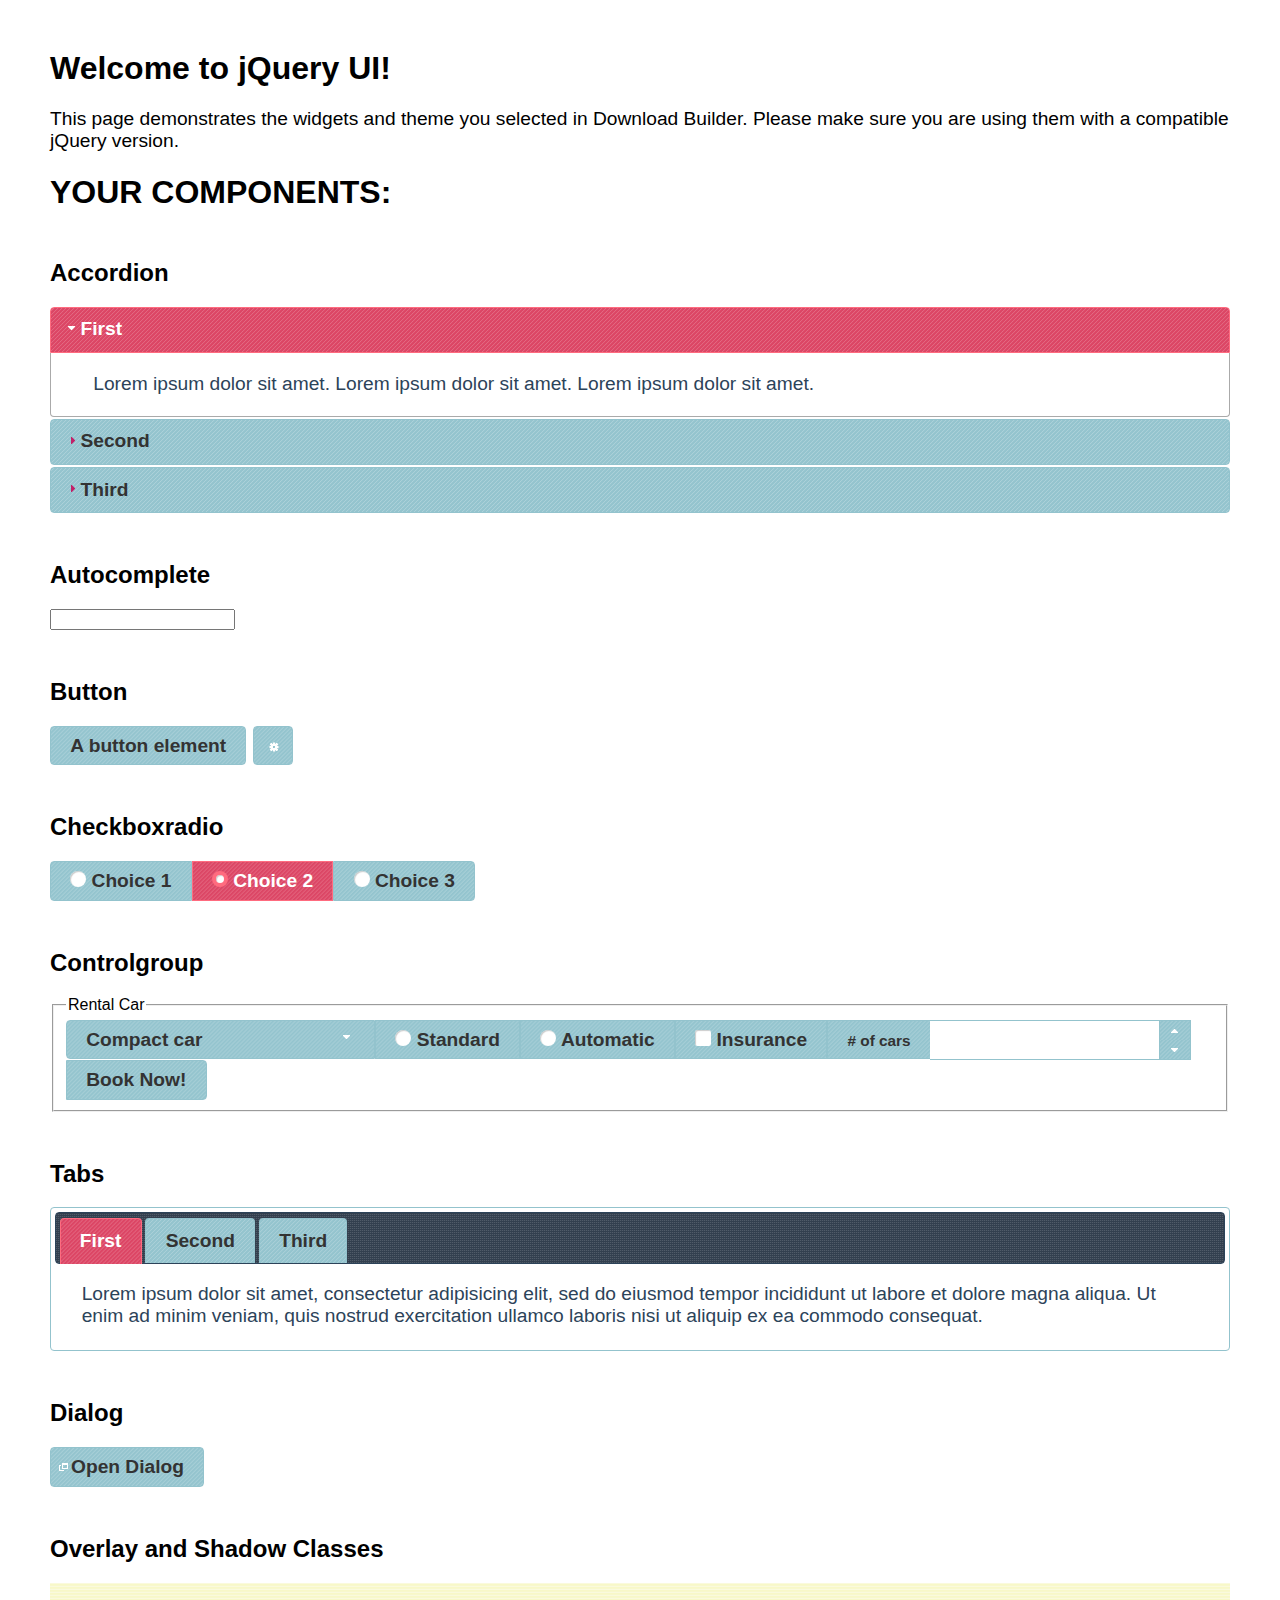
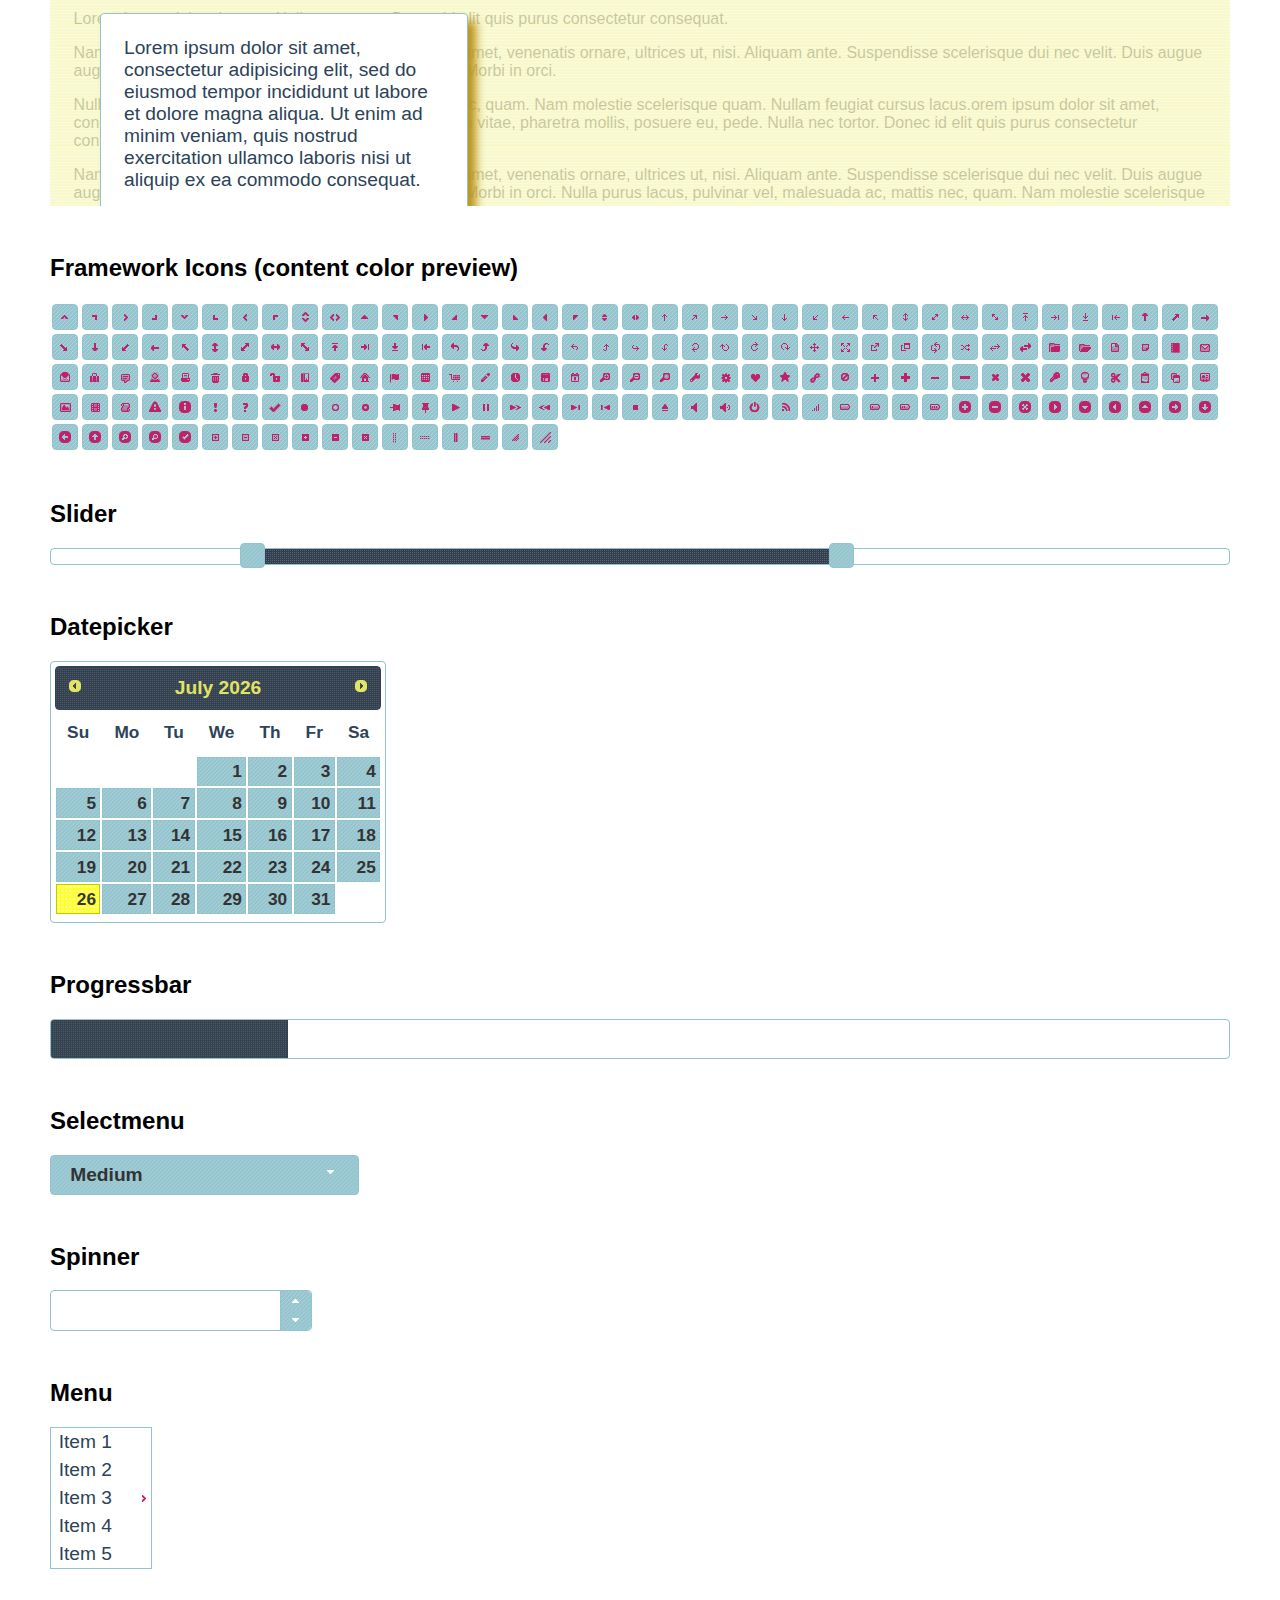
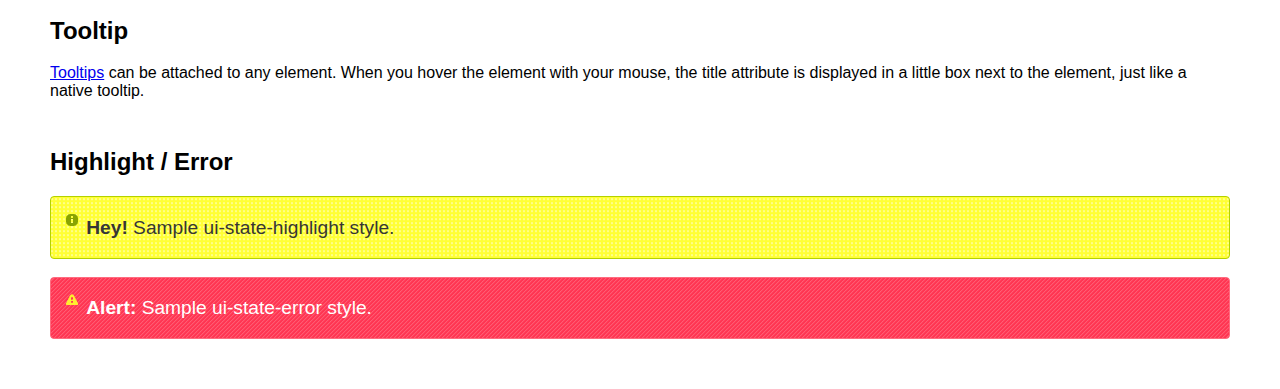
<file: gmtools/static/js/jquery-ui-1.12.1/index.html>
<!doctype html>
<html lang="us">
<head>
	<meta charset="utf-8">
	<title>jQuery UI Example Page</title>
	<link href="jquery-ui.css" rel="stylesheet">
	<style>
	body{
		font-family: "Trebuchet MS", sans-serif;
		margin: 50px;
	}
	.demoHeaders {
		margin-top: 2em;
	}
	#dialog-link {
		padding: .4em 1em .4em 20px;
		text-decoration: none;
		position: relative;
	}
	#dialog-link span.ui-icon {
		margin: 0 5px 0 0;
		position: absolute;
		left: .2em;
		top: 50%;
		margin-top: -8px;
	}
	#icons {
		margin: 0;
		padding: 0;
	}
	#icons li {
		margin: 2px;
		position: relative;
		padding: 4px 0;
		cursor: pointer;
		float: left;
		list-style: none;
	}
	#icons span.ui-icon {
		float: left;
		margin: 0 4px;
	}
	.fakewindowcontain .ui-widget-overlay {
		position: absolute;
	}
	select {
		width: 200px;
	}
	</style>
</head>
<body>

<h1>Welcome to jQuery UI!</h1>

<div class="ui-widget">
	<p>This page demonstrates the widgets and theme you selected in Download Builder. Please make sure you are using them with a compatible jQuery version.</p>
</div>

<h1>YOUR COMPONENTS:</h1>


<!-- Accordion -->
<h2 class="demoHeaders">Accordion</h2>
<div id="accordion">
	<h3>First</h3>
	<div>Lorem ipsum dolor sit amet. Lorem ipsum dolor sit amet. Lorem ipsum dolor sit amet.</div>
	<h3>Second</h3>
	<div>Phasellus mattis tincidunt nibh.</div>
	<h3>Third</h3>
	<div>Nam dui erat, auctor a, dignissim quis.</div>
</div>



<!-- Autocomplete -->
<h2 class="demoHeaders">Autocomplete</h2>
<div>
	<input id="autocomplete" title="type &quot;a&quot;">
</div>



<!-- Button -->
<h2 class="demoHeaders">Button</h2>
<button id="button">A button element</button>
<button id="button-icon">An icon-only button</button>



<!-- Checkboxradio -->
<h2 class="demoHeaders">Checkboxradio</h2>
<form style="margin-top: 1em;">
	<div id="radioset">
		<input type="radio" id="radio1" name="radio"><label for="radio1">Choice 1</label>
		<input type="radio" id="radio2" name="radio" checked="checked"><label for="radio2">Choice 2</label>
		<input type="radio" id="radio3" name="radio"><label for="radio3">Choice 3</label>
	</div>
</form>



<!-- Controlgroup -->
<h2 class="demoHeaders">Controlgroup</h2>
<fieldset>
	<legend>Rental Car</legend>
	<div id="controlgroup">
		<select id="car-type">
			<option>Compact car</option>
			<option>Midsize car</option>
			<option>Full size car</option>
			<option>SUV</option>
			<option>Luxury</option>
			<option>Truck</option>
			<option>Van</option>
		</select>
		<label for="transmission-standard">Standard</label>
		<input type="radio" name="transmission" id="transmission-standard">
		<label for="transmission-automatic">Automatic</label>
		<input type="radio" name="transmission" id="transmission-automatic">
		<label for="insurance">Insurance</label>
		<input type="checkbox" name="insurance" id="insurance">
		<label for="horizontal-spinner" class="ui-controlgroup-label"># of cars</label>
		<input id="horizontal-spinner" class="ui-spinner-input">
		<button>Book Now!</button>
	</div>
</fieldset>



<!-- Tabs -->
<h2 class="demoHeaders">Tabs</h2>
<div id="tabs">
	<ul>
		<li><a href="#tabs-1">First</a></li>
		<li><a href="#tabs-2">Second</a></li>
		<li><a href="#tabs-3">Third</a></li>
	</ul>
	<div id="tabs-1">Lorem ipsum dolor sit amet, consectetur adipisicing elit, sed do eiusmod tempor incididunt ut labore et dolore magna aliqua. Ut enim ad minim veniam, quis nostrud exercitation ullamco laboris nisi ut aliquip ex ea commodo consequat.</div>
	<div id="tabs-2">Phasellus mattis tincidunt nibh. Cras orci urna, blandit id, pretium vel, aliquet ornare, felis. Maecenas scelerisque sem non nisl. Fusce sed lorem in enim dictum bibendum.</div>
	<div id="tabs-3">Nam dui erat, auctor a, dignissim quis, sollicitudin eu, felis. Pellentesque nisi urna, interdum eget, sagittis et, consequat vestibulum, lacus. Mauris porttitor ullamcorper augue.</div>
</div>



<h2 class="demoHeaders">Dialog</h2>
<p>
	<button id="dialog-link" class="ui-button ui-corner-all ui-widget">
		<span class="ui-icon ui-icon-newwin"></span>Open Dialog
	</button>
</p>

<h2 class="demoHeaders">Overlay and Shadow Classes</h2>
<div style="position: relative; width: 96%; height: 200px; padding:1% 2%; overflow:hidden;" class="fakewindowcontain">
	<p>Lorem ipsum dolor sit amet,  Nulla nec tortor. Donec id elit quis purus consectetur consequat. </p><p>Nam congue semper tellus. Sed erat dolor, dapibus sit amet, venenatis ornare, ultrices ut, nisi. Aliquam ante. Suspendisse scelerisque dui nec velit. Duis augue augue, gravida euismod, vulputate ac, facilisis id, sem. Morbi in orci. </p><p>Nulla purus lacus, pulvinar vel, malesuada ac, mattis nec, quam. Nam molestie scelerisque quam. Nullam feugiat cursus lacus.orem ipsum dolor sit amet, consectetur adipiscing elit. Donec libero risus, commodo vitae, pharetra mollis, posuere eu, pede. Nulla nec tortor. Donec id elit quis purus consectetur consequat. </p><p>Nam congue semper tellus. Sed erat dolor, dapibus sit amet, venenatis ornare, ultrices ut, nisi. Aliquam ante. Suspendisse scelerisque dui nec velit. Duis augue augue, gravida euismod, vulputate ac, facilisis id, sem. Morbi in orci. Nulla purus lacus, pulvinar vel, malesuada ac, mattis nec, quam. Nam molestie scelerisque quam. </p><p>Nullam feugiat cursus lacus.orem ipsum dolor sit amet, consectetur adipiscing elit. Donec libero risus, commodo vitae, pharetra mollis, posuere eu, pede. Nulla nec tortor. Donec id elit quis purus consectetur consequat. Nam congue semper tellus. Sed erat dolor, dapibus sit amet, venenatis ornare, ultrices ut, nisi. Aliquam ante. </p><p>Suspendisse scelerisque dui nec velit. Duis augue augue, gravida euismod, vulputate ac, facilisis id, sem. Morbi in orci. Nulla purus lacus, pulvinar vel, malesuada ac, mattis nec, quam. Nam molestie scelerisque quam. Nullam feugiat cursus lacus.orem ipsum dolor sit amet, consectetur adipiscing elit. Donec libero risus, commodo vitae, pharetra mollis, posuere eu, pede. Nulla nec tortor. Donec id elit quis purus consectetur consequat. Nam congue semper tellus. Sed erat dolor, dapibus sit amet, venenatis ornare, ultrices ut, nisi. </p>

	<!-- ui-dialog -->
	<div class="ui-widget-overlay ui-front"></div>
	<div style="position: absolute; width: 320px; left: 50px; top: 30px; padding: 1.2em" class="ui-widget ui-front ui-widget-content ui-corner-all ui-widget-shadow">
		Lorem ipsum dolor sit amet, consectetur adipisicing elit, sed do eiusmod tempor incididunt ut labore et dolore magna aliqua. Ut enim ad minim veniam, quis nostrud exercitation ullamco laboris nisi ut aliquip ex ea commodo consequat.
	</div>

</div>

<!-- ui-dialog -->
<div id="dialog" title="Dialog Title">
	<p>Lorem ipsum dolor sit amet, consectetur adipisicing elit, sed do eiusmod tempor incididunt ut labore et dolore magna aliqua. Ut enim ad minim veniam, quis nostrud exercitation ullamco laboris nisi ut aliquip ex ea commodo consequat.</p>
</div>



<h2 class="demoHeaders">Framework Icons (content color preview)</h2>
<ul id="icons" class="ui-widget ui-helper-clearfix">
	<li class="ui-state-default ui-corner-all" title=".ui-icon-caret-1-n"><span class="ui-icon ui-icon-caret-1-n"></span></li>
	<li class="ui-state-default ui-corner-all" title=".ui-icon-caret-1-ne"><span class="ui-icon ui-icon-caret-1-ne"></span></li>
	<li class="ui-state-default ui-corner-all" title=".ui-icon-caret-1-e"><span class="ui-icon ui-icon-caret-1-e"></span></li>
	<li class="ui-state-default ui-corner-all" title=".ui-icon-caret-1-se"><span class="ui-icon ui-icon-caret-1-se"></span></li>
	<li class="ui-state-default ui-corner-all" title=".ui-icon-caret-1-s"><span class="ui-icon ui-icon-caret-1-s"></span></li>
	<li class="ui-state-default ui-corner-all" title=".ui-icon-caret-1-sw"><span class="ui-icon ui-icon-caret-1-sw"></span></li>
	<li class="ui-state-default ui-corner-all" title=".ui-icon-caret-1-w"><span class="ui-icon ui-icon-caret-1-w"></span></li>
	<li class="ui-state-default ui-corner-all" title=".ui-icon-caret-1-nw"><span class="ui-icon ui-icon-caret-1-nw"></span></li>
	<li class="ui-state-default ui-corner-all" title=".ui-icon-caret-2-n-s"><span class="ui-icon ui-icon-caret-2-n-s"></span></li>
	<li class="ui-state-default ui-corner-all" title=".ui-icon-caret-2-e-w"><span class="ui-icon ui-icon-caret-2-e-w"></span></li>
	<li class="ui-state-default ui-corner-all" title=".ui-icon-triangle-1-n"><span class="ui-icon ui-icon-triangle-1-n"></span></li>
	<li class="ui-state-default ui-corner-all" title=".ui-icon-triangle-1-ne"><span class="ui-icon ui-icon-triangle-1-ne"></span></li>
	<li class="ui-state-default ui-corner-all" title=".ui-icon-triangle-1-e"><span class="ui-icon ui-icon-triangle-1-e"></span></li>
	<li class="ui-state-default ui-corner-all" title=".ui-icon-triangle-1-se"><span class="ui-icon ui-icon-triangle-1-se"></span></li>
	<li class="ui-state-default ui-corner-all" title=".ui-icon-triangle-1-s"><span class="ui-icon ui-icon-triangle-1-s"></span></li>
	<li class="ui-state-default ui-corner-all" title=".ui-icon-triangle-1-sw"><span class="ui-icon ui-icon-triangle-1-sw"></span></li>
	<li class="ui-state-default ui-corner-all" title=".ui-icon-triangle-1-w"><span class="ui-icon ui-icon-triangle-1-w"></span></li>
	<li class="ui-state-default ui-corner-all" title=".ui-icon-triangle-1-nw"><span class="ui-icon ui-icon-triangle-1-nw"></span></li>
	<li class="ui-state-default ui-corner-all" title=".ui-icon-triangle-2-n-s"><span class="ui-icon ui-icon-triangle-2-n-s"></span></li>
	<li class="ui-state-default ui-corner-all" title=".ui-icon-triangle-2-e-w"><span class="ui-icon ui-icon-triangle-2-e-w"></span></li>
	<li class="ui-state-default ui-corner-all" title=".ui-icon-arrow-1-n"><span class="ui-icon ui-icon-arrow-1-n"></span></li>
	<li class="ui-state-default ui-corner-all" title=".ui-icon-arrow-1-ne"><span class="ui-icon ui-icon-arrow-1-ne"></span></li>
	<li class="ui-state-default ui-corner-all" title=".ui-icon-arrow-1-e"><span class="ui-icon ui-icon-arrow-1-e"></span></li>
	<li class="ui-state-default ui-corner-all" title=".ui-icon-arrow-1-se"><span class="ui-icon ui-icon-arrow-1-se"></span></li>
	<li class="ui-state-default ui-corner-all" title=".ui-icon-arrow-1-s"><span class="ui-icon ui-icon-arrow-1-s"></span></li>
	<li class="ui-state-default ui-corner-all" title=".ui-icon-arrow-1-sw"><span class="ui-icon ui-icon-arrow-1-sw"></span></li>
	<li class="ui-state-default ui-corner-all" title=".ui-icon-arrow-1-w"><span class="ui-icon ui-icon-arrow-1-w"></span></li>
	<li class="ui-state-default ui-corner-all" title=".ui-icon-arrow-1-nw"><span class="ui-icon ui-icon-arrow-1-nw"></span></li>
	<li class="ui-state-default ui-corner-all" title=".ui-icon-arrow-2-n-s"><span class="ui-icon ui-icon-arrow-2-n-s"></span></li>
	<li class="ui-state-default ui-corner-all" title=".ui-icon-arrow-2-ne-sw"><span class="ui-icon ui-icon-arrow-2-ne-sw"></span></li>
	<li class="ui-state-default ui-corner-all" title=".ui-icon-arrow-2-e-w"><span class="ui-icon ui-icon-arrow-2-e-w"></span></li>
	<li class="ui-state-default ui-corner-all" title=".ui-icon-arrow-2-se-nw"><span class="ui-icon ui-icon-arrow-2-se-nw"></span></li>
	<li class="ui-state-default ui-corner-all" title=".ui-icon-arrowstop-1-n"><span class="ui-icon ui-icon-arrowstop-1-n"></span></li>
	<li class="ui-state-default ui-corner-all" title=".ui-icon-arrowstop-1-e"><span class="ui-icon ui-icon-arrowstop-1-e"></span></li>
	<li class="ui-state-default ui-corner-all" title=".ui-icon-arrowstop-1-s"><span class="ui-icon ui-icon-arrowstop-1-s"></span></li>
	<li class="ui-state-default ui-corner-all" title=".ui-icon-arrowstop-1-w"><span class="ui-icon ui-icon-arrowstop-1-w"></span></li>
	<li class="ui-state-default ui-corner-all" title=".ui-icon-arrowthick-1-n"><span class="ui-icon ui-icon-arrowthick-1-n"></span></li>
	<li class="ui-state-default ui-corner-all" title=".ui-icon-arrowthick-1-ne"><span class="ui-icon ui-icon-arrowthick-1-ne"></span></li>
	<li class="ui-state-default ui-corner-all" title=".ui-icon-arrowthick-1-e"><span class="ui-icon ui-icon-arrowthick-1-e"></span></li>
	<li class="ui-state-default ui-corner-all" title=".ui-icon-arrowthick-1-se"><span class="ui-icon ui-icon-arrowthick-1-se"></span></li>
	<li class="ui-state-default ui-corner-all" title=".ui-icon-arrowthick-1-s"><span class="ui-icon ui-icon-arrowthick-1-s"></span></li>
	<li class="ui-state-default ui-corner-all" title=".ui-icon-arrowthick-1-sw"><span class="ui-icon ui-icon-arrowthick-1-sw"></span></li>
	<li class="ui-state-default ui-corner-all" title=".ui-icon-arrowthick-1-w"><span class="ui-icon ui-icon-arrowthick-1-w"></span></li>
	<li class="ui-state-default ui-corner-all" title=".ui-icon-arrowthick-1-nw"><span class="ui-icon ui-icon-arrowthick-1-nw"></span></li>
	<li class="ui-state-default ui-corner-all" title=".ui-icon-arrowthick-2-n-s"><span class="ui-icon ui-icon-arrowthick-2-n-s"></span></li>
	<li class="ui-state-default ui-corner-all" title=".ui-icon-arrowthick-2-ne-sw"><span class="ui-icon ui-icon-arrowthick-2-ne-sw"></span></li>
	<li class="ui-state-default ui-corner-all" title=".ui-icon-arrowthick-2-e-w"><span class="ui-icon ui-icon-arrowthick-2-e-w"></span></li>
	<li class="ui-state-default ui-corner-all" title=".ui-icon-arrowthick-2-se-nw"><span class="ui-icon ui-icon-arrowthick-2-se-nw"></span></li>
	<li class="ui-state-default ui-corner-all" title=".ui-icon-arrowthickstop-1-n"><span class="ui-icon ui-icon-arrowthickstop-1-n"></span></li>
	<li class="ui-state-default ui-corner-all" title=".ui-icon-arrowthickstop-1-e"><span class="ui-icon ui-icon-arrowthickstop-1-e"></span></li>
	<li class="ui-state-default ui-corner-all" title=".ui-icon-arrowthickstop-1-s"><span class="ui-icon ui-icon-arrowthickstop-1-s"></span></li>
	<li class="ui-state-default ui-corner-all" title=".ui-icon-arrowthickstop-1-w"><span class="ui-icon ui-icon-arrowthickstop-1-w"></span></li>
	<li class="ui-state-default ui-corner-all" title=".ui-icon-arrowreturnthick-1-w"><span class="ui-icon ui-icon-arrowreturnthick-1-w"></span></li>
	<li class="ui-state-default ui-corner-all" title=".ui-icon-arrowreturnthick-1-n"><span class="ui-icon ui-icon-arrowreturnthick-1-n"></span></li>
	<li class="ui-state-default ui-corner-all" title=".ui-icon-arrowreturnthick-1-e"><span class="ui-icon ui-icon-arrowreturnthick-1-e"></span></li>
	<li class="ui-state-default ui-corner-all" title=".ui-icon-arrowreturnthick-1-s"><span class="ui-icon ui-icon-arrowreturnthick-1-s"></span></li>
	<li class="ui-state-default ui-corner-all" title=".ui-icon-arrowreturn-1-w"><span class="ui-icon ui-icon-arrowreturn-1-w"></span></li>
	<li class="ui-state-default ui-corner-all" title=".ui-icon-arrowreturn-1-n"><span class="ui-icon ui-icon-arrowreturn-1-n"></span></li>
	<li class="ui-state-default ui-corner-all" title=".ui-icon-arrowreturn-1-e"><span class="ui-icon ui-icon-arrowreturn-1-e"></span></li>
	<li class="ui-state-default ui-corner-all" title=".ui-icon-arrowreturn-1-s"><span class="ui-icon ui-icon-arrowreturn-1-s"></span></li>
	<li class="ui-state-default ui-corner-all" title=".ui-icon-arrowrefresh-1-w"><span class="ui-icon ui-icon-arrowrefresh-1-w"></span></li>
	<li class="ui-state-default ui-corner-all" title=".ui-icon-arrowrefresh-1-n"><span class="ui-icon ui-icon-arrowrefresh-1-n"></span></li>
	<li class="ui-state-default ui-corner-all" title=".ui-icon-arrowrefresh-1-e"><span class="ui-icon ui-icon-arrowrefresh-1-e"></span></li>
	<li class="ui-state-default ui-corner-all" title=".ui-icon-arrowrefresh-1-s"><span class="ui-icon ui-icon-arrowrefresh-1-s"></span></li>
	<li class="ui-state-default ui-corner-all" title=".ui-icon-arrow-4"><span class="ui-icon ui-icon-arrow-4"></span></li>
	<li class="ui-state-default ui-corner-all" title=".ui-icon-arrow-4-diag"><span class="ui-icon ui-icon-arrow-4-diag"></span></li>
	<li class="ui-state-default ui-corner-all" title=".ui-icon-extlink"><span class="ui-icon ui-icon-extlink"></span></li>
	<li class="ui-state-default ui-corner-all" title=".ui-icon-newwin"><span class="ui-icon ui-icon-newwin"></span></li>
	<li class="ui-state-default ui-corner-all" title=".ui-icon-refresh"><span class="ui-icon ui-icon-refresh"></span></li>
	<li class="ui-state-default ui-corner-all" title=".ui-icon-shuffle"><span class="ui-icon ui-icon-shuffle"></span></li>
	<li class="ui-state-default ui-corner-all" title=".ui-icon-transfer-e-w"><span class="ui-icon ui-icon-transfer-e-w"></span></li>
	<li class="ui-state-default ui-corner-all" title=".ui-icon-transferthick-e-w"><span class="ui-icon ui-icon-transferthick-e-w"></span></li>
	<li class="ui-state-default ui-corner-all" title=".ui-icon-folder-collapsed"><span class="ui-icon ui-icon-folder-collapsed"></span></li>
	<li class="ui-state-default ui-corner-all" title=".ui-icon-folder-open"><span class="ui-icon ui-icon-folder-open"></span></li>
	<li class="ui-state-default ui-corner-all" title=".ui-icon-document"><span class="ui-icon ui-icon-document"></span></li>
	<li class="ui-state-default ui-corner-all" title=".ui-icon-document-b"><span class="ui-icon ui-icon-document-b"></span></li>
	<li class="ui-state-default ui-corner-all" title=".ui-icon-note"><span class="ui-icon ui-icon-note"></span></li>
	<li class="ui-state-default ui-corner-all" title=".ui-icon-mail-closed"><span class="ui-icon ui-icon-mail-closed"></span></li>
	<li class="ui-state-default ui-corner-all" title=".ui-icon-mail-open"><span class="ui-icon ui-icon-mail-open"></span></li>
	<li class="ui-state-default ui-corner-all" title=".ui-icon-suitcase"><span class="ui-icon ui-icon-suitcase"></span></li>
	<li class="ui-state-default ui-corner-all" title=".ui-icon-comment"><span class="ui-icon ui-icon-comment"></span></li>
	<li class="ui-state-default ui-corner-all" title=".ui-icon-person"><span class="ui-icon ui-icon-person"></span></li>
	<li class="ui-state-default ui-corner-all" title=".ui-icon-print"><span class="ui-icon ui-icon-print"></span></li>
	<li class="ui-state-default ui-corner-all" title=".ui-icon-trash"><span class="ui-icon ui-icon-trash"></span></li>
	<li class="ui-state-default ui-corner-all" title=".ui-icon-locked"><span class="ui-icon ui-icon-locked"></span></li>
	<li class="ui-state-default ui-corner-all" title=".ui-icon-unlocked"><span class="ui-icon ui-icon-unlocked"></span></li>
	<li class="ui-state-default ui-corner-all" title=".ui-icon-bookmark"><span class="ui-icon ui-icon-bookmark"></span></li>
	<li class="ui-state-default ui-corner-all" title=".ui-icon-tag"><span class="ui-icon ui-icon-tag"></span></li>
	<li class="ui-state-default ui-corner-all" title=".ui-icon-home"><span class="ui-icon ui-icon-home"></span></li>
	<li class="ui-state-default ui-corner-all" title=".ui-icon-flag"><span class="ui-icon ui-icon-flag"></span></li>
	<li class="ui-state-default ui-corner-all" title=".ui-icon-calculator"><span class="ui-icon ui-icon-calculator"></span></li>
	<li class="ui-state-default ui-corner-all" title=".ui-icon-cart"><span class="ui-icon ui-icon-cart"></span></li>
	<li class="ui-state-default ui-corner-all" title=".ui-icon-pencil"><span class="ui-icon ui-icon-pencil"></span></li>
	<li class="ui-state-default ui-corner-all" title=".ui-icon-clock"><span class="ui-icon ui-icon-clock"></span></li>
	<li class="ui-state-default ui-corner-all" title=".ui-icon-disk"><span class="ui-icon ui-icon-disk"></span></li>
	<li class="ui-state-default ui-corner-all" title=".ui-icon-calendar"><span class="ui-icon ui-icon-calendar"></span></li>
	<li class="ui-state-default ui-corner-all" title=".ui-icon-zoomin"><span class="ui-icon ui-icon-zoomin"></span></li>
	<li class="ui-state-default ui-corner-all" title=".ui-icon-zoomout"><span class="ui-icon ui-icon-zoomout"></span></li>
	<li class="ui-state-default ui-corner-all" title=".ui-icon-search"><span class="ui-icon ui-icon-search"></span></li>
	<li class="ui-state-default ui-corner-all" title=".ui-icon-wrench"><span class="ui-icon ui-icon-wrench"></span></li>
	<li class="ui-state-default ui-corner-all" title=".ui-icon-gear"><span class="ui-icon ui-icon-gear"></span></li>
	<li class="ui-state-default ui-corner-all" title=".ui-icon-heart"><span class="ui-icon ui-icon-heart"></span></li>
	<li class="ui-state-default ui-corner-all" title=".ui-icon-star"><span class="ui-icon ui-icon-star"></span></li>
	<li class="ui-state-default ui-corner-all" title=".ui-icon-link"><span class="ui-icon ui-icon-link"></span></li>
	<li class="ui-state-default ui-corner-all" title=".ui-icon-cancel"><span class="ui-icon ui-icon-cancel"></span></li>
	<li class="ui-state-default ui-corner-all" title=".ui-icon-plus"><span class="ui-icon ui-icon-plus"></span></li>
	<li class="ui-state-default ui-corner-all" title=".ui-icon-plusthick"><span class="ui-icon ui-icon-plusthick"></span></li>
	<li class="ui-state-default ui-corner-all" title=".ui-icon-minus"><span class="ui-icon ui-icon-minus"></span></li>
	<li class="ui-state-default ui-corner-all" title=".ui-icon-minusthick"><span class="ui-icon ui-icon-minusthick"></span></li>
	<li class="ui-state-default ui-corner-all" title=".ui-icon-close"><span class="ui-icon ui-icon-close"></span></li>
	<li class="ui-state-default ui-corner-all" title=".ui-icon-closethick"><span class="ui-icon ui-icon-closethick"></span></li>
	<li class="ui-state-default ui-corner-all" title=".ui-icon-key"><span class="ui-icon ui-icon-key"></span></li>
	<li class="ui-state-default ui-corner-all" title=".ui-icon-lightbulb"><span class="ui-icon ui-icon-lightbulb"></span></li>
	<li class="ui-state-default ui-corner-all" title=".ui-icon-scissors"><span class="ui-icon ui-icon-scissors"></span></li>
	<li class="ui-state-default ui-corner-all" title=".ui-icon-clipboard"><span class="ui-icon ui-icon-clipboard"></span></li>
	<li class="ui-state-default ui-corner-all" title=".ui-icon-copy"><span class="ui-icon ui-icon-copy"></span></li>
	<li class="ui-state-default ui-corner-all" title=".ui-icon-contact"><span class="ui-icon ui-icon-contact"></span></li>
	<li class="ui-state-default ui-corner-all" title=".ui-icon-image"><span class="ui-icon ui-icon-image"></span></li>
	<li class="ui-state-default ui-corner-all" title=".ui-icon-video"><span class="ui-icon ui-icon-video"></span></li>
	<li class="ui-state-default ui-corner-all" title=".ui-icon-script"><span class="ui-icon ui-icon-script"></span></li>
	<li class="ui-state-default ui-corner-all" title=".ui-icon-alert"><span class="ui-icon ui-icon-alert"></span></li>
	<li class="ui-state-default ui-corner-all" title=".ui-icon-info"><span class="ui-icon ui-icon-info"></span></li>
	<li class="ui-state-default ui-corner-all" title=".ui-icon-notice"><span class="ui-icon ui-icon-notice"></span></li>
	<li class="ui-state-default ui-corner-all" title=".ui-icon-help"><span class="ui-icon ui-icon-help"></span></li>
	<li class="ui-state-default ui-corner-all" title=".ui-icon-check"><span class="ui-icon ui-icon-check"></span></li>
	<li class="ui-state-default ui-corner-all" title=".ui-icon-bullet"><span class="ui-icon ui-icon-bullet"></span></li>
	<li class="ui-state-default ui-corner-all" title=".ui-icon-radio-off"><span class="ui-icon ui-icon-radio-off"></span></li>
	<li class="ui-state-default ui-corner-all" title=".ui-icon-radio-on"><span class="ui-icon ui-icon-radio-on"></span></li>
	<li class="ui-state-default ui-corner-all" title=".ui-icon-pin-w"><span class="ui-icon ui-icon-pin-w"></span></li>
	<li class="ui-state-default ui-corner-all" title=".ui-icon-pin-s"><span class="ui-icon ui-icon-pin-s"></span></li>
	<li class="ui-state-default ui-corner-all" title=".ui-icon-play"><span class="ui-icon ui-icon-play"></span></li>
	<li class="ui-state-default ui-corner-all" title=".ui-icon-pause"><span class="ui-icon ui-icon-pause"></span></li>
	<li class="ui-state-default ui-corner-all" title=".ui-icon-seek-next"><span class="ui-icon ui-icon-seek-next"></span></li>
	<li class="ui-state-default ui-corner-all" title=".ui-icon-seek-prev"><span class="ui-icon ui-icon-seek-prev"></span></li>
	<li class="ui-state-default ui-corner-all" title=".ui-icon-seek-end"><span class="ui-icon ui-icon-seek-end"></span></li>
	<li class="ui-state-default ui-corner-all" title=".ui-icon-seek-first"><span class="ui-icon ui-icon-seek-first"></span></li>
	<li class="ui-state-default ui-corner-all" title=".ui-icon-stop"><span class="ui-icon ui-icon-stop"></span></li>
	<li class="ui-state-default ui-corner-all" title=".ui-icon-eject"><span class="ui-icon ui-icon-eject"></span></li>
	<li class="ui-state-default ui-corner-all" title=".ui-icon-volume-off"><span class="ui-icon ui-icon-volume-off"></span></li>
	<li class="ui-state-default ui-corner-all" title=".ui-icon-volume-on"><span class="ui-icon ui-icon-volume-on"></span></li>
	<li class="ui-state-default ui-corner-all" title=".ui-icon-power"><span class="ui-icon ui-icon-power"></span></li>
	<li class="ui-state-default ui-corner-all" title=".ui-icon-signal-diag"><span class="ui-icon ui-icon-signal-diag"></span></li>
	<li class="ui-state-default ui-corner-all" title=".ui-icon-signal"><span class="ui-icon ui-icon-signal"></span></li>
	<li class="ui-state-default ui-corner-all" title=".ui-icon-battery-0"><span class="ui-icon ui-icon-battery-0"></span></li>
	<li class="ui-state-default ui-corner-all" title=".ui-icon-battery-1"><span class="ui-icon ui-icon-battery-1"></span></li>
	<li class="ui-state-default ui-corner-all" title=".ui-icon-battery-2"><span class="ui-icon ui-icon-battery-2"></span></li>
	<li class="ui-state-default ui-corner-all" title=".ui-icon-battery-3"><span class="ui-icon ui-icon-battery-3"></span></li>
	<li class="ui-state-default ui-corner-all" title=".ui-icon-circle-plus"><span class="ui-icon ui-icon-circle-plus"></span></li>
	<li class="ui-state-default ui-corner-all" title=".ui-icon-circle-minus"><span class="ui-icon ui-icon-circle-minus"></span></li>
	<li class="ui-state-default ui-corner-all" title=".ui-icon-circle-close"><span class="ui-icon ui-icon-circle-close"></span></li>
	<li class="ui-state-default ui-corner-all" title=".ui-icon-circle-triangle-e"><span class="ui-icon ui-icon-circle-triangle-e"></span></li>
	<li class="ui-state-default ui-corner-all" title=".ui-icon-circle-triangle-s"><span class="ui-icon ui-icon-circle-triangle-s"></span></li>
	<li class="ui-state-default ui-corner-all" title=".ui-icon-circle-triangle-w"><span class="ui-icon ui-icon-circle-triangle-w"></span></li>
	<li class="ui-state-default ui-corner-all" title=".ui-icon-circle-triangle-n"><span class="ui-icon ui-icon-circle-triangle-n"></span></li>
	<li class="ui-state-default ui-corner-all" title=".ui-icon-circle-arrow-e"><span class="ui-icon ui-icon-circle-arrow-e"></span></li>
	<li class="ui-state-default ui-corner-all" title=".ui-icon-circle-arrow-s"><span class="ui-icon ui-icon-circle-arrow-s"></span></li>
	<li class="ui-state-default ui-corner-all" title=".ui-icon-circle-arrow-w"><span class="ui-icon ui-icon-circle-arrow-w"></span></li>
	<li class="ui-state-default ui-corner-all" title=".ui-icon-circle-arrow-n"><span class="ui-icon ui-icon-circle-arrow-n"></span></li>
	<li class="ui-state-default ui-corner-all" title=".ui-icon-circle-zoomin"><span class="ui-icon ui-icon-circle-zoomin"></span></li>
	<li class="ui-state-default ui-corner-all" title=".ui-icon-circle-zoomout"><span class="ui-icon ui-icon-circle-zoomout"></span></li>
	<li class="ui-state-default ui-corner-all" title=".ui-icon-circle-check"><span class="ui-icon ui-icon-circle-check"></span></li>
	<li class="ui-state-default ui-corner-all" title=".ui-icon-circlesmall-plus"><span class="ui-icon ui-icon-circlesmall-plus"></span></li>
	<li class="ui-state-default ui-corner-all" title=".ui-icon-circlesmall-minus"><span class="ui-icon ui-icon-circlesmall-minus"></span></li>
	<li class="ui-state-default ui-corner-all" title=".ui-icon-circlesmall-close"><span class="ui-icon ui-icon-circlesmall-close"></span></li>
	<li class="ui-state-default ui-corner-all" title=".ui-icon-squaresmall-plus"><span class="ui-icon ui-icon-squaresmall-plus"></span></li>
	<li class="ui-state-default ui-corner-all" title=".ui-icon-squaresmall-minus"><span class="ui-icon ui-icon-squaresmall-minus"></span></li>
	<li class="ui-state-default ui-corner-all" title=".ui-icon-squaresmall-close"><span class="ui-icon ui-icon-squaresmall-close"></span></li>
	<li class="ui-state-default ui-corner-all" title=".ui-icon-grip-dotted-vertical"><span class="ui-icon ui-icon-grip-dotted-vertical"></span></li>
	<li class="ui-state-default ui-corner-all" title=".ui-icon-grip-dotted-horizontal"><span class="ui-icon ui-icon-grip-dotted-horizontal"></span></li>
	<li class="ui-state-default ui-corner-all" title=".ui-icon-grip-solid-vertical"><span class="ui-icon ui-icon-grip-solid-vertical"></span></li>
	<li class="ui-state-default ui-corner-all" title=".ui-icon-grip-solid-horizontal"><span class="ui-icon ui-icon-grip-solid-horizontal"></span></li>
	<li class="ui-state-default ui-corner-all" title=".ui-icon-gripsmall-diagonal-se"><span class="ui-icon ui-icon-gripsmall-diagonal-se"></span></li>
	<li class="ui-state-default ui-corner-all" title=".ui-icon-grip-diagonal-se"><span class="ui-icon ui-icon-grip-diagonal-se"></span></li>
</ul>


<!-- Slider -->
<h2 class="demoHeaders">Slider</h2>
<div id="slider"></div>



<!-- Datepicker -->
<h2 class="demoHeaders">Datepicker</h2>
<div id="datepicker"></div>



<!-- Progressbar -->
<h2 class="demoHeaders">Progressbar</h2>
<div id="progressbar"></div>



<!-- Progressbar -->
<h2 class="demoHeaders">Selectmenu</h2>
<select id="selectmenu">
	<option>Slower</option>
	<option>Slow</option>
	<option selected="selected">Medium</option>
	<option>Fast</option>
	<option>Faster</option>
</select>



<!-- Spinner -->
<h2 class="demoHeaders">Spinner</h2>
<input id="spinner">



<!-- Menu -->
<h2 class="demoHeaders">Menu</h2>
<ul style="width:100px;" id="menu">
	<li><div>Item 1</div></li>
	<li><div>Item 2</div></li>
	<li><div>Item 3</div>
		<ul>
			<li><div>Item 3-1</div></li>
			<li><div>Item 3-2</div></li>
			<li><div>Item 3-3</div></li>
			<li><div>Item 3-4</div></li>
			<li><div>Item 3-5</div></li>
		</ul>
	</li>
	<li><div>Item 4</div></li>
	<li><div>Item 5</div></li>
</ul>



<!-- Tooltip -->
<h2 class="demoHeaders">Tooltip</h2>
<p id="tooltip">
	<a href="#" title="That&apos;s what this widget is">Tooltips</a> can be attached to any element. When you hover
the element with your mouse, the title attribute is displayed in a little box next to the element, just like a native tooltip.
</p>


<!-- Highlight / Error -->
<h2 class="demoHeaders">Highlight / Error</h2>
<div class="ui-widget">
	<div class="ui-state-highlight ui-corner-all" style="margin-top: 20px; padding: 0 .7em;">
		<p><span class="ui-icon ui-icon-info" style="float: left; margin-right: .3em;"></span>
		<strong>Hey!</strong> Sample ui-state-highlight style.</p>
	</div>
</div>
<br>
<div class="ui-widget">
	<div class="ui-state-error ui-corner-all" style="padding: 0 .7em;">
		<p><span class="ui-icon ui-icon-alert" style="float: left; margin-right: .3em;"></span>
		<strong>Alert:</strong> Sample ui-state-error style.</p>
	</div>
</div>

<script src="external/jquery/jquery.js"></script>
<script src="jquery-ui.js"></script>
<script>

$( "#accordion" ).accordion();



var availableTags = [
	"ActionScript",
	"AppleScript",
	"Asp",
	"BASIC",
	"C",
	"C++",
	"Clojure",
	"COBOL",
	"ColdFusion",
	"Erlang",
	"Fortran",
	"Groovy",
	"Haskell",
	"Java",
	"JavaScript",
	"Lisp",
	"Perl",
	"PHP",
	"Python",
	"Ruby",
	"Scala",
	"Scheme"
];
$( "#autocomplete" ).autocomplete({
	source: availableTags
});



$( "#button" ).button();
$( "#button-icon" ).button({
	icon: "ui-icon-gear",
	showLabel: false
});



$( "#radioset" ).buttonset();



$( "#controlgroup" ).controlgroup();



$( "#tabs" ).tabs();



$( "#dialog" ).dialog({
	autoOpen: false,
	width: 400,
	buttons: [
		{
			text: "Ok",
			click: function() {
				$( this ).dialog( "close" );
			}
		},
		{
			text: "Cancel",
			click: function() {
				$( this ).dialog( "close" );
			}
		}
	]
});

// Link to open the dialog
$( "#dialog-link" ).click(function( event ) {
	$( "#dialog" ).dialog( "open" );
	event.preventDefault();
});



$( "#datepicker" ).datepicker({
	inline: true
});



$( "#slider" ).slider({
	range: true,
	values: [ 17, 67 ]
});



$( "#progressbar" ).progressbar({
	value: 20
});



$( "#spinner" ).spinner();



$( "#menu" ).menu();



$( "#tooltip" ).tooltip();



$( "#selectmenu" ).selectmenu();


// Hover states on the static widgets
$( "#dialog-link, #icons li" ).hover(
	function() {
		$( this ).addClass( "ui-state-hover" );
	},
	function() {
		$( this ).removeClass( "ui-state-hover" );
	}
);
</script>
</body>
</html>
</file>
